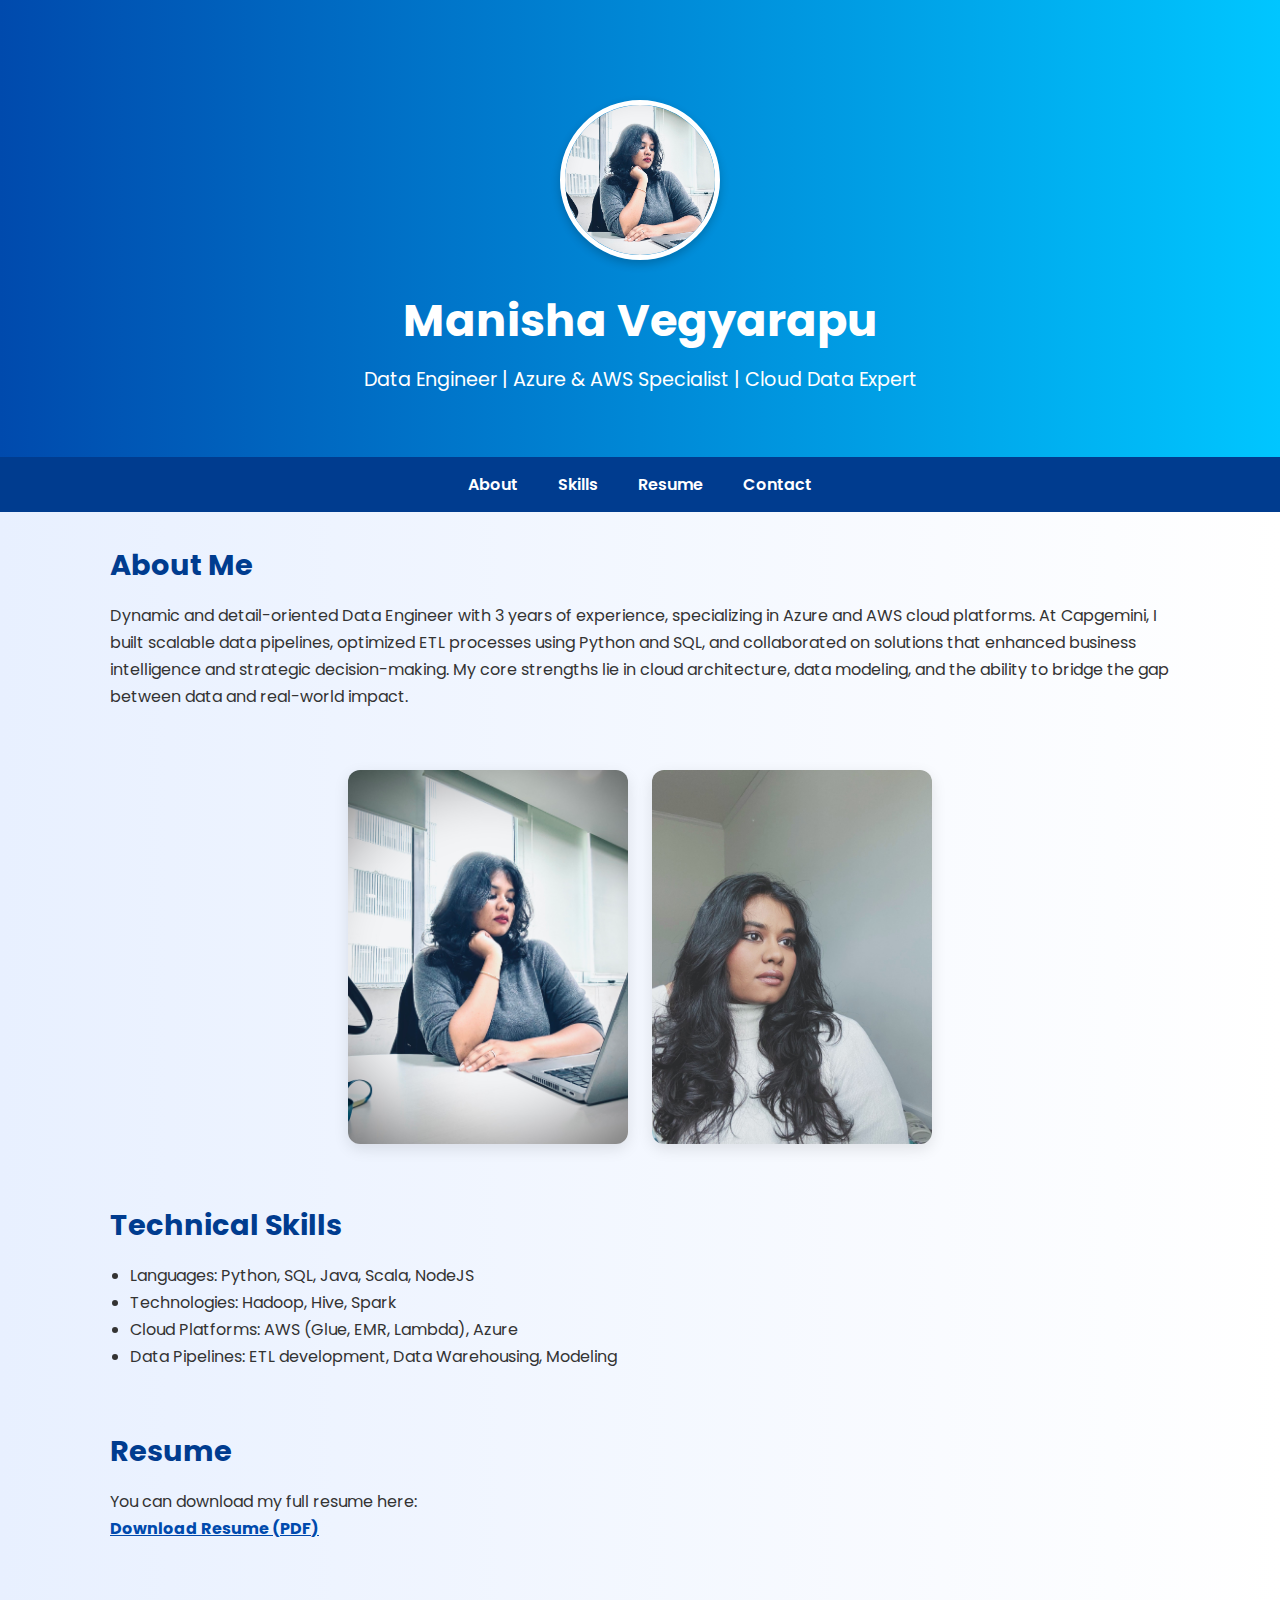
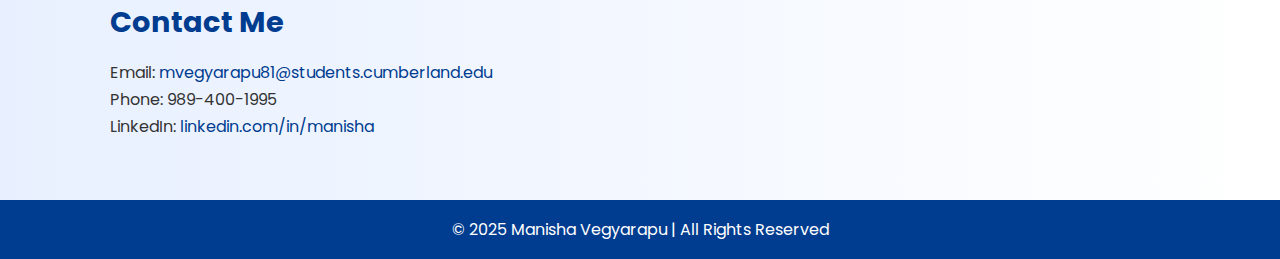
<file: Index.html>
<!DOCTYPE html>
<html lang="en">
<head>
  <meta charset="UTF-8" />
  <meta name="viewport" content="width=device-width, initial-scale=1.0" />
  <title>Manisha Vegyarapu | Portfolio</title>
  <link rel="stylesheet" href="https://cdnjs.cloudflare.com/ajax/libs/font-awesome/6.0.0-beta3/css/all.min.css">
  <link href="https://fonts.googleapis.com/css2?family=Poppins:wght@400;600&display=swap" rel="stylesheet">
  <style>
    * {
      margin: 0;
      padding: 0;
      box-sizing: border-box;
      scroll-behavior: smooth;
    }
    body {
      font-family: 'Poppins', sans-serif;
      background: linear-gradient(to right, #e8f0ff, #ffffff);
      color: #333;
    }
    header {
      background: linear-gradient(90deg, #004AAD, #00C6FF);
      color: #fff;
      padding: 100px 20px 60px;
      text-align: center;
      position: relative;
    }
    header img {
      width: 160px;
      height: 160px;
      border-radius: 50%;
      object-fit: cover;
      border: 5px solid #fff;
      margin-bottom: 20px;
      box-shadow: 0 4px 10px rgba(0, 0, 0, 0.2);
    }
    header h1 {
      font-size: 2.8rem;
    }
    header p {
      font-size: 1.2rem;
      margin-top: 10px;
    }
    nav {
      position: sticky;
      top: 0;
      z-index: 100;
      background: #003C8F;
      display: flex;
      justify-content: center;
      flex-wrap: wrap;
    }
    nav a {
      color: #fff;
      padding: 15px 20px;
      text-decoration: none;
      font-weight: 600;
      transition: background 0.3s;
    }
    nav a:hover {
      background: #0059c1;
    }
    main {
      max-width: 1100px;
      margin: 2rem auto;
      padding: 0 20px;
    }
    section {
      margin-bottom: 60px;
    }
    h2 {
      color: #003C8F;
      margin-bottom: 15px;
      font-size: 1.8rem;
    }
    p, li {
      font-size: 1rem;
      line-height: 1.7;
    }
    ul {
      padding-left: 20px;
    }
    .photo-gallery {
      display: flex;
      gap: 1.5rem;
      flex-wrap: wrap;
      justify-content: center;
    }
    .photo-gallery img {
      width: 280px;
      border-radius: 12px;
      box-shadow: 0 5px 15px rgba(0, 0, 0, 0.1);
      transition: transform 0.3s ease;
    }
    .photo-gallery img:hover {
      transform: scale(1.05);
    }
    .contact-info a {
      color: #003C8F;
      text-decoration: none;
    }
    footer {
      background: #003C8F;
      color: #fff;
      text-align: center;
      padding: 1rem;
      font-size: 0.9rem;
    }
  </style>
</head>
<body>
  <header>
    <img src="IMG_3671.jpg" alt="Manisha Vegyarapu">
    <h1>Manisha Vegyarapu</h1>
    <p>Data Engineer | Azure & AWS Specialist | Cloud Data Expert</p>
  </header>
  <nav>
    <a href="#about">About</a>
    <a href="#skills">Skills</a>
    <a href="#resume">Resume</a>
    <a href="#contact">Contact</a>
  </nav>
  <main>
    <section id="about">
      <h2>About Me</h2>
      <p>Dynamic and detail-oriented Data Engineer with 3 years of experience, specializing in Azure and AWS cloud platforms. At Capgemini, I built scalable data pipelines, optimized ETL processes using Python and SQL, and collaborated on solutions that enhanced business intelligence and strategic decision-making. My core strengths lie in cloud architecture, data modeling, and the ability to bridge the gap between data and real-world impact.</p>
    </section>
    <section class="photo-gallery">
      <img src="IMG_3671.jpg" alt="Professional profile">
      <img src="IMG_8893.jpg" alt="Portrait 2">
    </section>
    <section id="skills">
      <h2>Technical Skills</h2>
      <ul>
        <li>Languages: Python, SQL, Java, Scala, NodeJS</li>
        <li>Technologies: Hadoop, Hive, Spark</li>
        <li>Cloud Platforms: AWS (Glue, EMR, Lambda), Azure</li>
        <li>Data Pipelines: ETL development, Data Warehousing, Modeling</li>
      </ul>
    </section>
    <section id="resume">
      <h2>Resume</h2>
      <p>You can download my full resume here:</p>
      <a href="#" style="font-weight: bold; color: #004AAD;">Download Resume (PDF)</a>
    </section>
    <section id="contact">
      <h2>Contact Me</h2>
      <div class="contact-info">
        <p>Email: <a href="mailto:mvegyarapu81@students.cumberland.edu">mvegyarapu81@students.cumberland.edu</a></p>
        <p>Phone: 989-400-1995</p>
        <p>LinkedIn: <a href="https://linkedin.com">linkedin.com/in/manisha</a></p>
      </div>
    </section>
  </main>
  <footer>
    <p>&copy; 2025 Manisha Vegyarapu | All Rights Reserved</p>
  </footer>
</body>
</html>
</file>
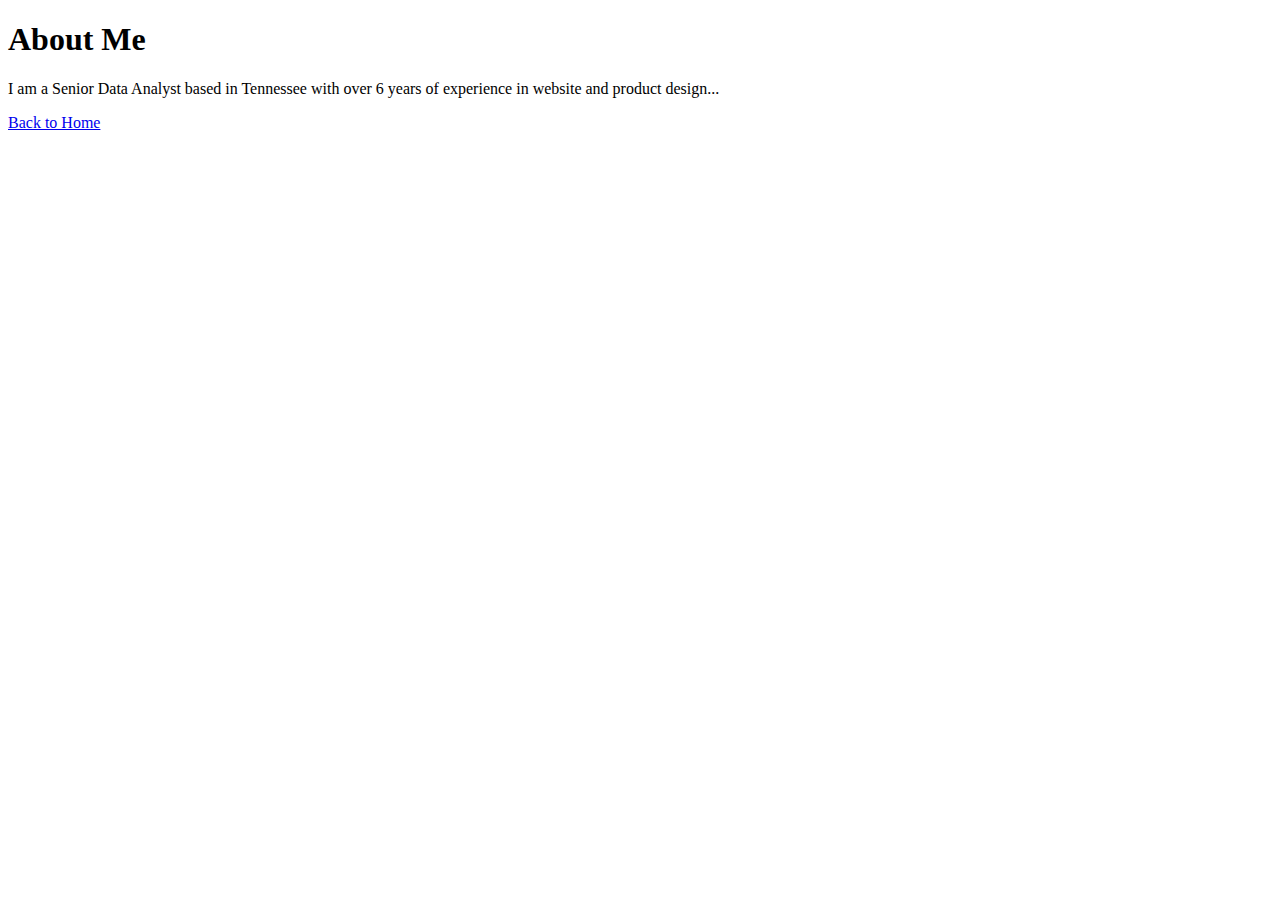
<file: about.html>
<!DOCTYPE html><html><head><title>About - Manisha Vegyarapu</title></head><body><h1>About Me</h1><p>I am a Senior Data Analyst based in Tennessee with over 6 years of experience in website and product design...</p><a href='index.html'>Back to Home</a></body></html>
</file>
